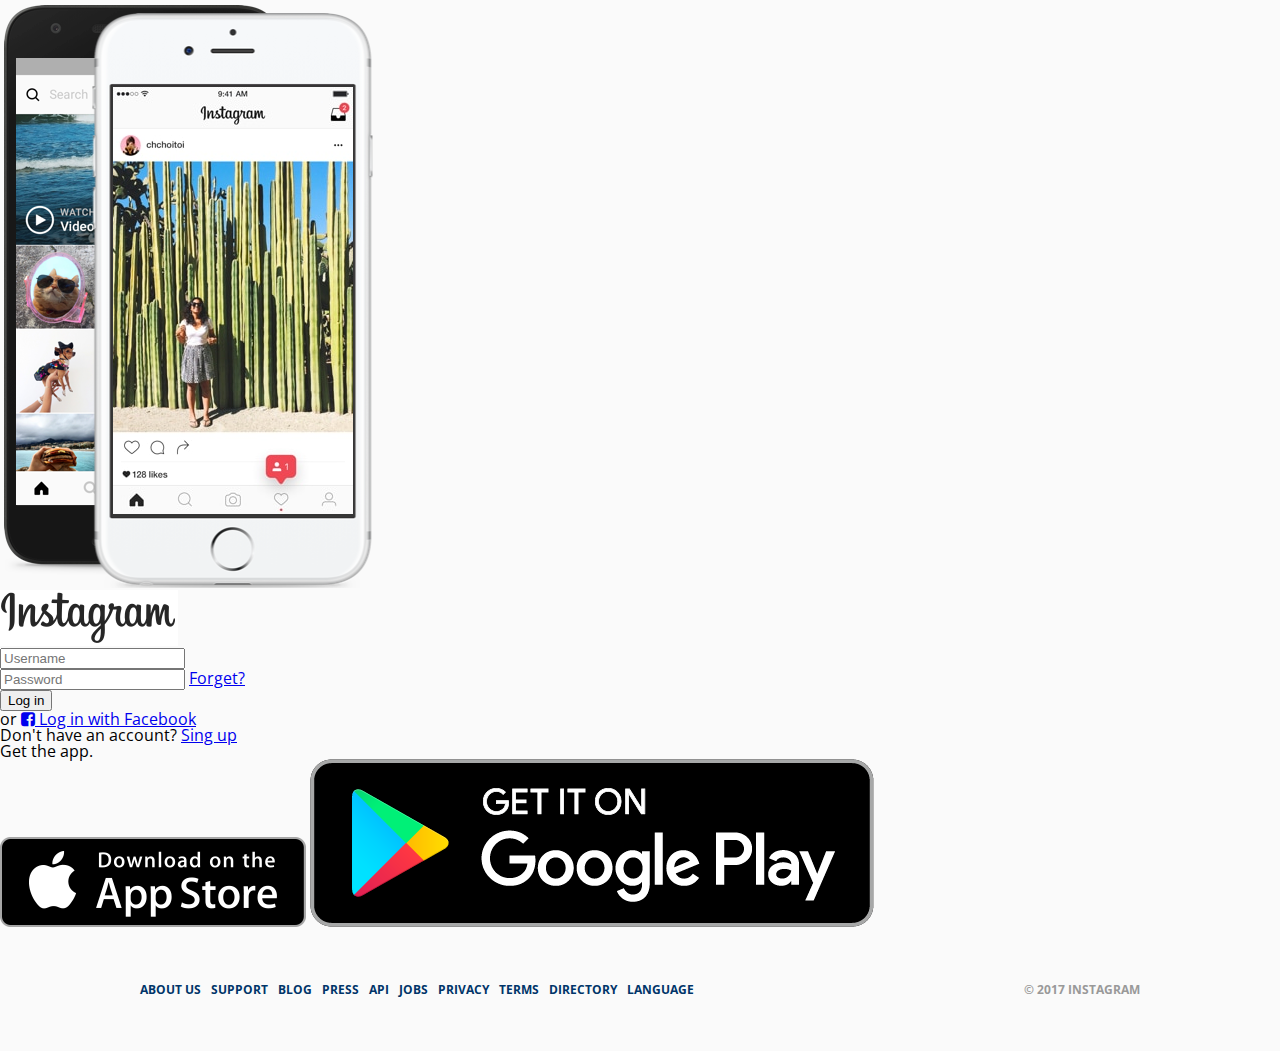
<file: index.html>
<!DOCTYPE html>
<html>
<head>
  <meta charset="utf-8" />
  <title>Login | Instaclone </title>
  <link rel="stylesheet" href="https://maxcdn.bootstrapcdn.com/font-awesome/4.7.0/css/font-awesome.min.css" />
  <link rel="stylesheet" href="css/styles.css"/>
</head>
    <body>
    <main id="login">
      <div class="login__column">
        <img src="images/phoneImage.png" class="login__phoneImage" />
        </div>
        <div class="login__column">
          <div class="login__box">
            <img src="images/logo.png" />
            <form action="feed.html" method="get" class="login__form">
              <input
               type="text"
               placeholder="Username"
               name="username"
               required
               />
              <div class="login__form-box">
                <input
                name="password"
                type="password"
                placeholder="Password"
                required
                />
                <a href="#">Forget?</a>
              </div>
              <input type="submit" value="Log in" />
            </form>
            <span class="login__divider">or</span>
            <a href="#" class="login__fb-link">
              <i class="fa fa-facebook-square" aria-hidden="true"></i>
              Log in with Facebook</a>
          </div>
          <div class="login__box">
           <span class="login_text">Don't have an account?</span>
           <a href="#">Sing up</a>
           </div>
          <div class="login__box login__box--transparent">
            <span class="login__text">Get the app.</span>
            <div class="login_appstores">
              <img src="images/ios.png" clsss="login__appstore" />
              <img src="images/android.png" class="login__appstore" />
            </div>
          </div>
          </div>
      </div>
    </main>
    <footer>
<nav class="footer__nav">
  <ul class="footer__list">
    <li class="footer__item"><a href="#" class="footer__link">about us</a></li>
    <li class="footer__item"><a href="#" class="footer__link">support</a></li>
    <li class="footer__item"><a href="#" class="footer__link">blog</a></li>
    <li class="footer__item"><a href="#" class="footer__link">press</a></li>
    <li class="footer__item"><a href="#" class="footer__link">api</a></li>
    <li class="footer__item"><a href="#" class="footer__link">jobs</a></li>
    <li class="footer__item"><a href="#" class="footer__link">privacy</a></li>
    <li class="footer__item"><a href="#" class="footer__link">terms</a></li>
    <li class="footer__item"><a href="#" class="footer__link">directory</a></li>
    <li class="footer__item"><a href="#" class="footer__link">language</a></li>
  </ul>
</nav>
      <span class="footer__copyright">© 2017 instagram</span>
    </footer>
    </body>
</html>
</file>
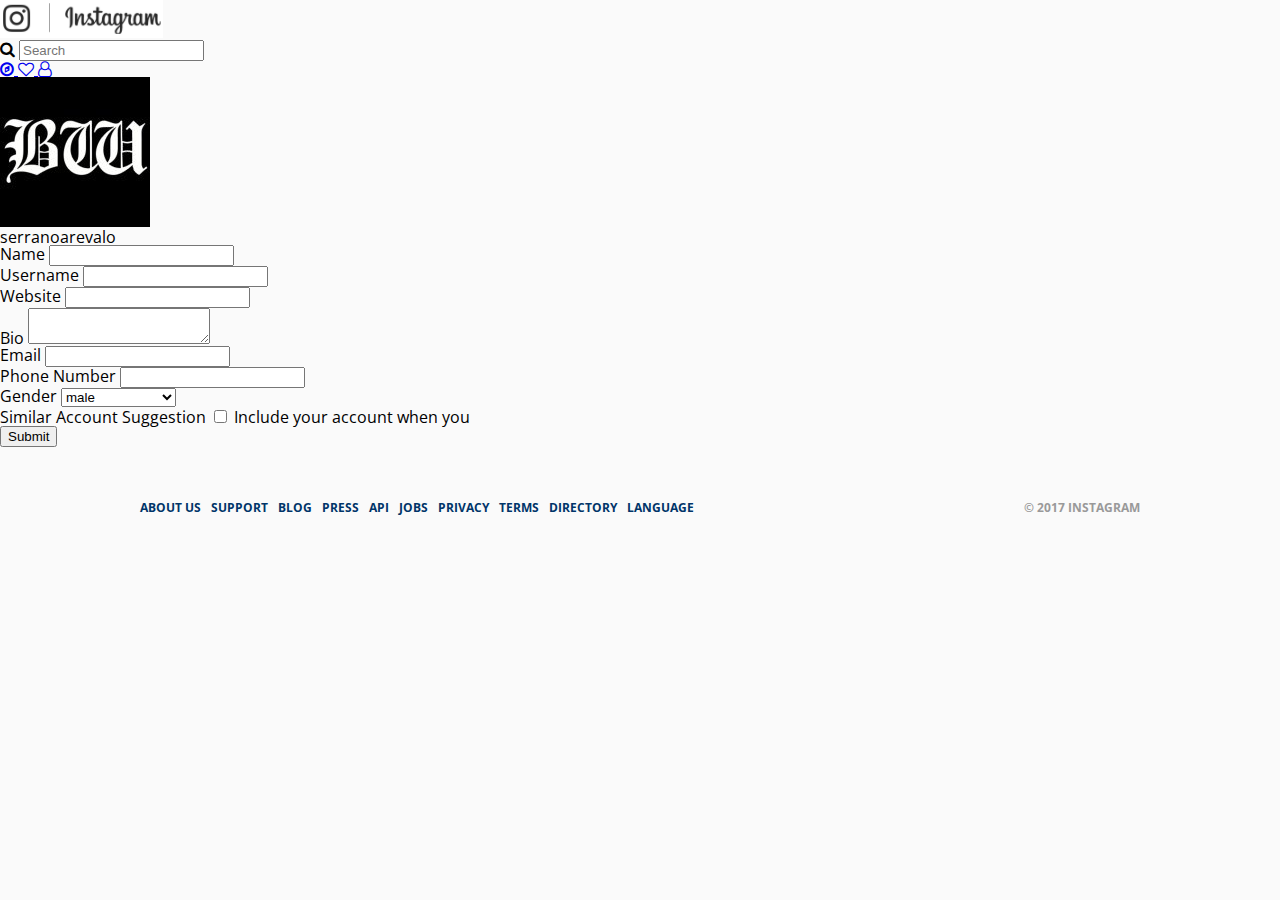
<file: edit-profile.html>
<!DOCTYPE html>
<html lang="en">
<head>
  <meta charset="UTF-8">
  <meta name="viewport" content="width=device-width, initial-scale=1.0">
  <meta http-equiv="X-UA-Compatible" content="ie=edge">
  <title>Edit Profile | Instaclone</title>
  <link href="https://maxcdn.bootstrapcdn.com/font-awesome/4.7.0/css/font-awesome.min.css"
  rel="stylesheet" />
  <link rel="stylesheet" href="css/styles.css"/>
</head>
<body>
  <nav class="navigation">
    <a href="feed.html">
      <img src="images/navLogo.png" class="navigation__logo"/>
    </a>
    <div class="navigation__search">
      <i class="fa fa-search"></i>
      <input type="text" placeholder="Search" class="navigation__input">
    </div>
    <div class="navigation__icons">
      <a href="explore.html" class="navigation__link">
        <i class="fa fa-compass"></i>
      </a>
      <a href="#" class="navigation__link">
        <i class="fa fa-heart-o"></i>
      </a>
      <a href="profile.html" class="navigation__link">
        <i class="fa fa-user-o"></i>
      </a>
    </div>
  </nav>
  <main class="edit-profile">
    <header class="edit-profile__header">
      <img src="images/avatar.jpg"  />
      <h3 class="edit-profile__title">serranoarevalo</h3>
    </header>
    <form class="form">
      <div class="form__row">
        <label for="name" class="form__label">Name</label>
        <input id="name" type="text" />
      </div>
      <div class="form__row">
        <label for="username" class="form__label">Username</label>
        <input id="username" type="text" />
      </div>
      <div class="form__row">
        <label for="website" class="form__label">Website</label>
        <input id="website" type="email" />
      </div>
      <div class="form__row">
        <label for="bio" class="form__label">Bio</label>
        <textarea id="bio"> </textarea>
      <div class="form__row">
        <label for="email" class="form__label">Email</label>
        <input id="email" type="email" />
      </div>
      <div class="form__row">
        <label for="phone number" class="form__label">Phone Number</label>
        <input id="phone number" type="text" />
      </div>
      <div class="form__row">
        <label for="gender" class="form__label">Gender</label>
        <select id="gender">
          <option value="male">male</option>
          <option value="female">female</option>
          <option value="can't">can't remember</option>
        </select>
      </div>
      <div class="form__row">
        <span for="name" class="form__label">Similar Account Suggestion</span>
        <input id="similar" type="checkbox" />
        <label for="similar" class="form__outside-label">Include your account when you</label>
      </div>
      <div class="form__row">
       <input type="submit" />
      </div>
    </form>
  </main>
  <footer>
    <nav class="footer__nav">
      <ul class="footer__list">
        <li class="footer__item"><a href="#" class="footer__link">about us</a></li>
        <li class="footer__item"><a href="#" class="footer__link">support</a></li>
        <li class="footer__item"><a href="#" class="footer__link">blog</a></li>
        <li class="footer__item"><a href="#" class="footer__link">press</a></li>
        <li class="footer__item"><a href="#" class="footer__link">api</a></li>
        <li class="footer__item"><a href="#" class="footer__link">jobs</a></li>
        <li class="footer__item"><a href="#" class="footer__link">privacy</a></li>
        <li class="footer__item"><a href="#" class="footer__link">terms</a></li>
        <li class="footer__item"><a href="#" class="footer__link">directory</a></li>
        <li class="footer__item"><a href="#" class="footer__link">language</a></li>
      </ul>
    </nav>
    <span class="footer__copyright">© 2017 instagram</span>
  </footer>
</body>
</html>
</file>
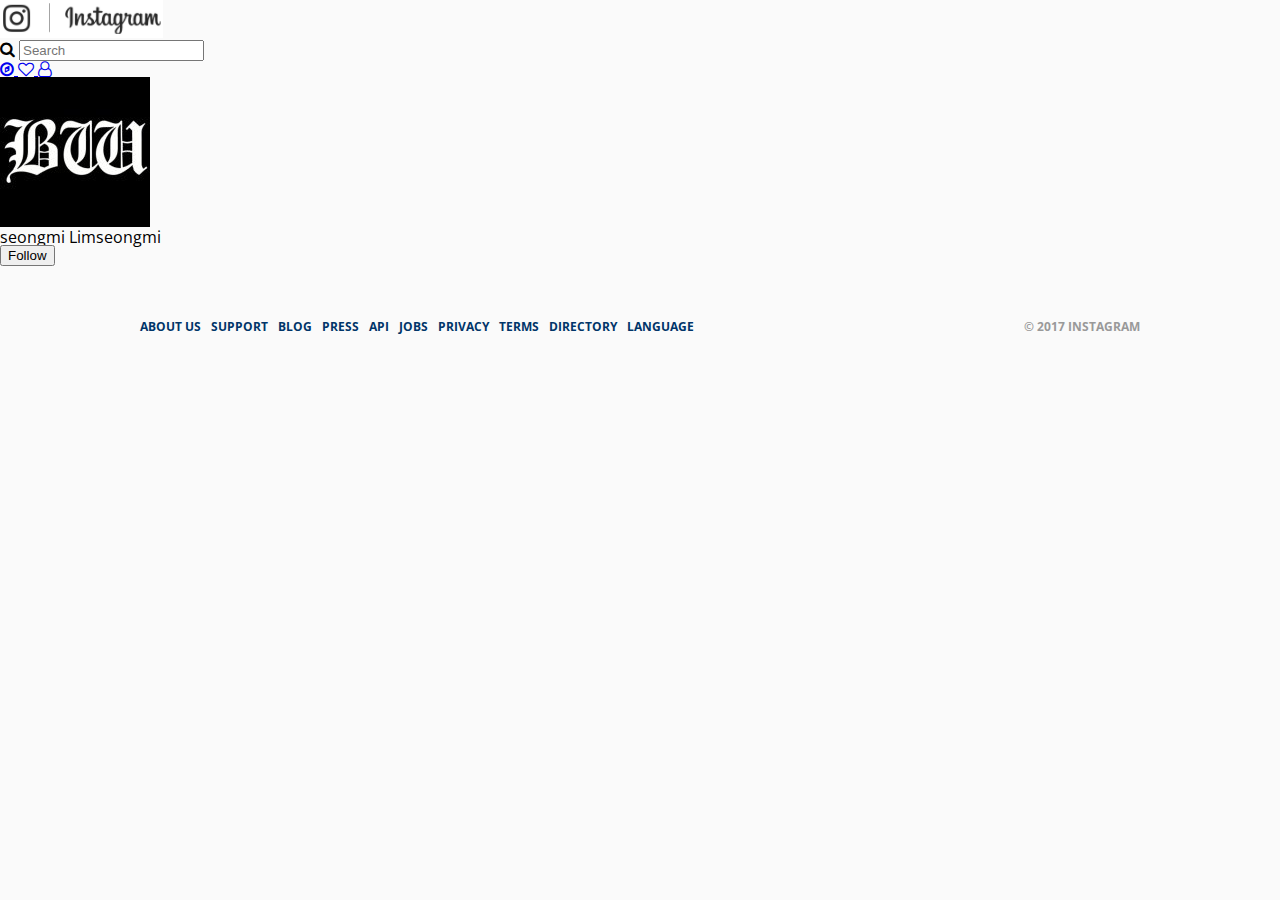
<file: explore.html>
<!DOCTYPE html>
<html lang="en">
<head>
  <meta charset="UTF-8">
  <meta name="viewport" content="width=device-width, initial-scale=1.0">
  <meta http-equiv="X-UA-Compatible" content="ie=edge">
  <title>Explore | Instaclone</title>
  <link href="https://maxcdn.bootstrapcdn.com/font-awesome/4.7.0/css/font-awesome.min.css"
  rel="stylesheet" />
  <link rel="stylesheet" href="css/styles.css"/>
</head>
<body>
  <nav class="navigation">
    <a href="feed.html">
      <img src="images/navLogo.png" class="navigation__logo"/>
    </a>
    <div class="navigation__search">
      <i class="fa fa-search"></i>
      <input type="text" placeholder="Search" class="navigation__input">
    </div>
    <div class="navigation__icons">
      <a href="explore.html" class="navigation__link">
        <i class="fa fa-compass"></i>
      </a>
      <a href="#" class="navigation__link">
        <i class="fa fa-heart-o"></i>
      </a>
      <a href="profile.html" class="navigation__link">
        <i class="fa fa-user-o"></i>
      </a>
    </div>
  </nav>
  <main class="explore">
    <ul class="explore__users">
      <li class="explore__user">
       <div class="explore__users">
         <img src="images/avatar.jpg" class="explore__avatar"/>
       <div class="explore__usernames">
         <span class="explore__username">seongmi</span>
         <span class="expore__full-name">Limseongmi</span>
       </div>
      </div>
  </li>
    </ul>
    <button>Follow</button>
  </main>
  <footer>
    <nav class="footer__nav">
      <ul class="footer__list">
        <li class="footer__item"><a href="#" class="footer__link">about us</a></li>
        <li class="footer__item"><a href="#" class="footer__link">support</a></li>
        <li class="footer__item"><a href="#" class="footer__link">blog</a></li>
        <li class="footer__item"><a href="#" class="footer__link">press</a></li>
        <li class="footer__item"><a href="#" class="footer__link">api</a></li>
        <li class="footer__item"><a href="#" class="footer__link">jobs</a></li>
        <li class="footer__item"><a href="#" class="footer__link">privacy</a></li>
        <li class="footer__item"><a href="#" class="footer__link">terms</a></li>
        <li class="footer__item"><a href="#" class="footer__link">directory</a></li>
        <li class="footer__item"><a href="#" class="footer__link">language</a></li>
      </ul>
    </nav>
    <span class="footer__copyright">© 2017 instagram</span>
  </footer>
</body>
</html>
</file>
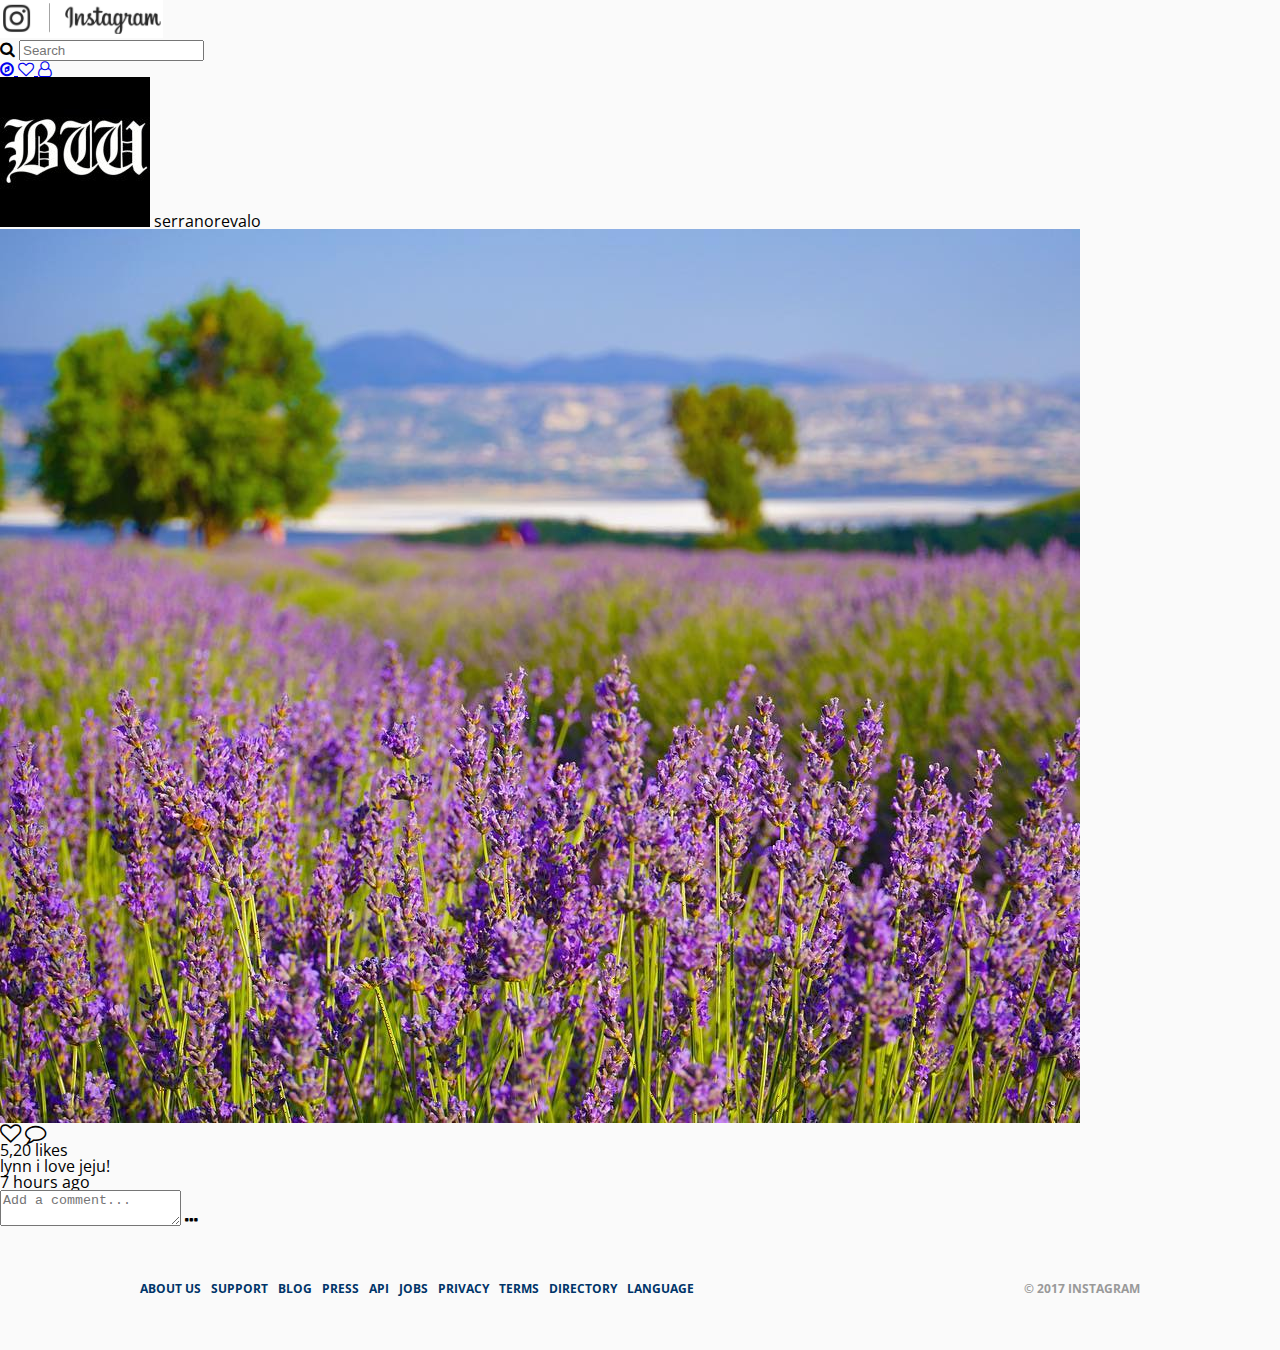
<file: feed.html>
<!DOCTYPE html>
<html>
  <head>
    <meta charset="utf-8">
    <title>Feed | Instaclone </title>
    <link rel="stylesheet" href="https://maxcdn.bootstrapcdn.com/font-awesome/4.7.0/css/font-awesome.min.css" />
    <link rel="stylesheet" href="css/styles.css"/>
  </head>
  <body>
      <nav class="navigation">
          <a href="feed.html">
            <img src="images/navLogo.png" class="navigation__logo"/>
          </a>
          <div class="navigation__search">
            <i class="fa fa-search"></i>
            <input type="text" placeholder="Search" class="navigation__input">
          </div>
          <div class="navigation__icons">
            <a href="explore.html" class="navigation__link">
              <i class="fa fa-compass"></i>
            </a>
            <a href="#" class="navigation__link">
              <i class="fa fa-heart-o"></i>
            </a>
            <a href="profile.html" class="navigation__link">
              <i class="fa fa-user-o"></i>
            </a>
          </div>
    </nav>
    <main class="feed">
      <artile class=photo">
        <header class="photo__header">
          <img src="images/avatar.jpg" class="photo_avatar" />
          <span class="photo__username">serranorevalo</span>
      </header>
      <img src="images/feedPhoto.jpg" class="photo__image">
      <div class="photo__info">
        <span class="photo__actions">
          <i class="fa fa-heart-o fa-lg"></i>
        </span>
        <span class="photo__icon-container">
          <i class="fa fa-comment-o fa-lg"></i>
        </span>
      </div>
      <span class="photo__likes">5,20 likes</span>
      <ul class="photo__comment">
        <li class="photo__comment">
          <span class="photo__comment-author">lynn</span> i love jeju!
        </li>
      </ul>
      <span class="photo__date">7 hours ago</span>
      <div class="photo__add-comment">
        <textarea placeholder="Add a comment..."></textarea>
        <i class="fa fa-ellipsis-h"></i>
      </div>
    </div>
  </article>
  </main>
  <footer>
<nav class="footer__nav">
  <ul class="footer__list">
    <li class="footer__item"><a href="#" class="footer__link">about us</a></li>
    <li class="footer__item"><a href="#" class="footer__link">support</a></li>
    <li class="footer__item"><a href="#" class="footer__link">blog</a></li>
    <li class="footer__item"><a href="#" class="footer__link">press</a></li>
    <li class="footer__item"><a href="#" class="footer__link">api</a></li>
    <li class="footer__item"><a href="#" class="footer__link">jobs</a></li>
    <li class="footer__item"><a href="#" class="footer__link">privacy</a></li>
    <li class="footer__item"><a href="#" class="footer__link">terms</a></li>
    <li class="footer__item"><a href="#" class="footer__link">directory</a></li>
    <li class="footer__item"><a href="#" class="footer__link">language</a></li>
  </ul>
</nav>
      <span class="footer__copyright">© 2017 instagram</span>
    </footer>
  </body>
</html>
</file>
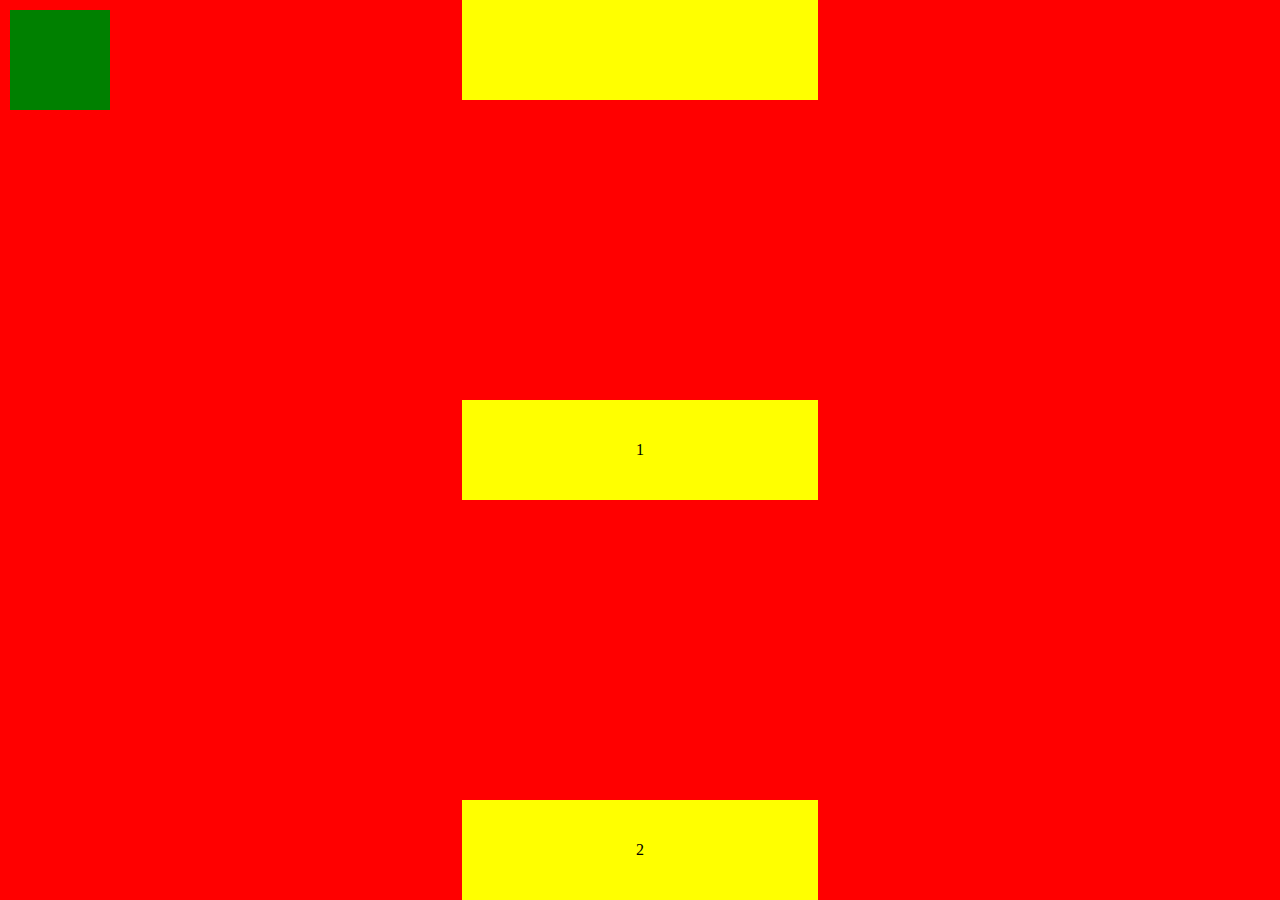
<file: images/css-examples.html>
<!DOCTYPE html>
  <html lang="en">
  <head>
    <meta charset="UTF-8">
    <meta name="viewport" content="width=device-width, initial-scale=1.0">
    <meta http-equiv="X-UA-Compatible" content="ie=edge">
    <title>Document</title>
    <style media="screen">
      html, body{
      height: 100%;
      }

     body{
       background-color: blue;
       margin: 0;
     }

     .father{
       width: 100%;
       height: 100%;
       background-color: red;
       display: flex;
       flex-direction: column;
       justify-content: space-between;
       align-items: center;
     }
     .child {
       width: 27.8%;
       height: 100px;
       background-color: yellow;
       display: flex;
       justify-content: center;
       align-items: center;
    }
    .grandchild {
      height: 100px;
      width: 100px;
      position: fixed;
      left: 10px;
      top: 10px;
      background-color: green;
    }
    </style>
  </head>

  <body>
    <div class="father">
      <div id="three" class="child">
        <div class="grandchild"></div>
      </div>
      <div class="child">1</div>
      <div class="child">2</div>
    </div>
</file>
<file: css/styles.css>
@import url('https://fonts.googleapis.com/css?family=Open+Sans:400,700');
@import "reset.css";
@import "global.css";
@import "footer.css";
</file>
